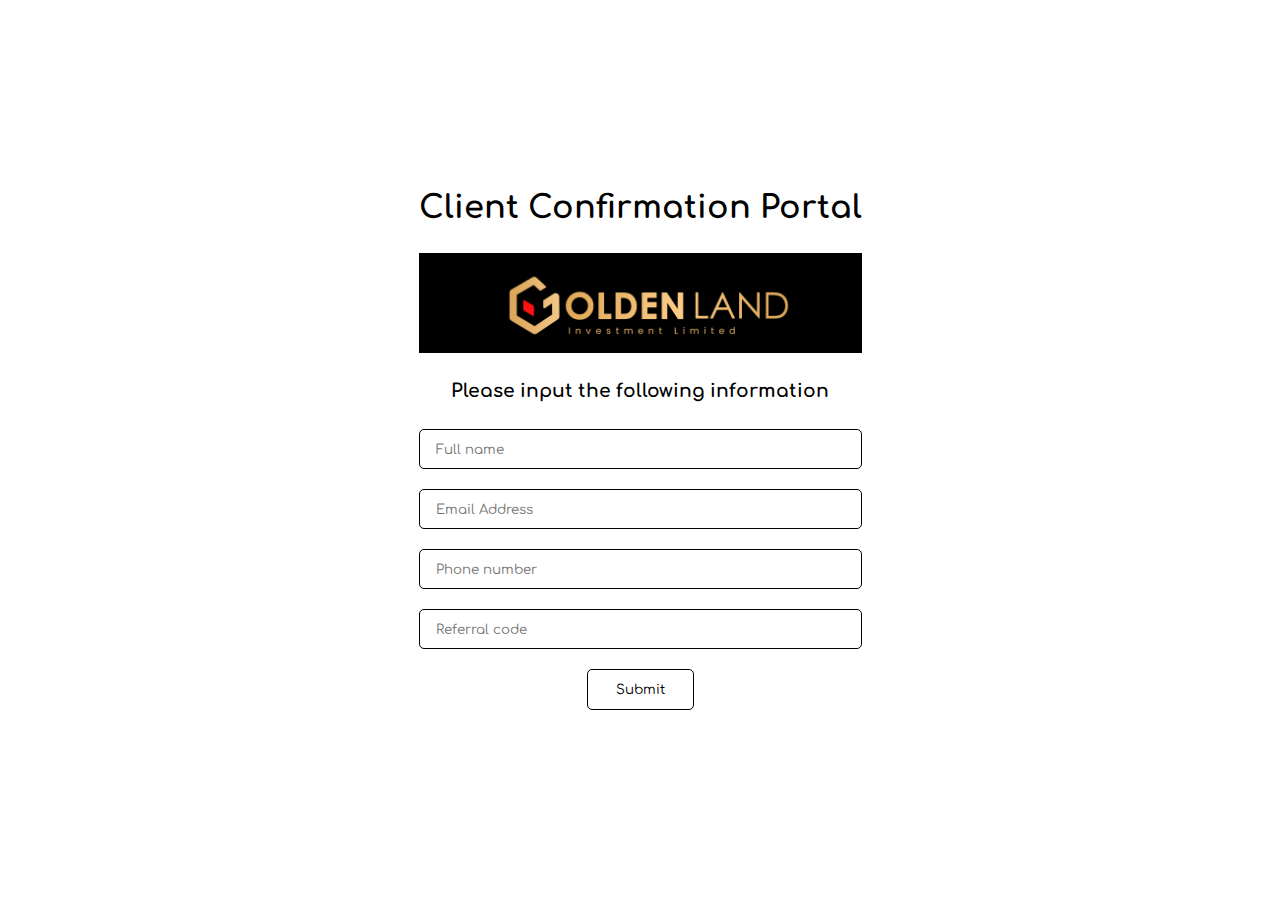
<file: html/client-register.html>
<!DOCTYPE html>
<html lang="en">
  <head>
    <meta charset="UTF-8" />
    <meta http-equiv="X-UA-Compatible" content="IE=edge" />
    <meta name="viewport" content="width=device-width, initial-scale=1.0" />
    <link rel="preconnect" href="https://fonts.googleapis.com" />
    <link rel="preconnect" href="https://fonts.gstatic.com" crossorigin />
    <link
      href="https://fonts.googleapis.com/css2?family=Comfortaa:wght@300;400;500;600&family=Montserrat:wght@100;200;300;400;500;600&display=swap"
      rel="stylesheet"
    />
    <link rel="stylesheet" href="/css/realtor-login.css" />
    <title>Realtor login page</title>
  </head>
  <body>
    <!-- ================= Login Wrapper =================  -->
    <div class="login__wrapper">
      <div class="header"><h3>Client Confirmation Portal</h3></div>
      <div class="login__body">
        <div class="logo">
          <a href="/index.html"
            ><img
              src="/assets/images/Golden Land Invst ltd Black logo.jpg"
              alt=""
          /></a>
        </div>
        <h3>Please input the following information</h3>
        <form action="">
            <input type="text" name="name" id="name" placeholder="Full name">
          <input
            type="email"
            name="email"
            id="email"
            placeholder="Email Address"
          />
          <input
          type="number"
          name="tel"
          id="tel"
          placeholder="Phone number"
          />
          <input
            type="text"
            name="referral-code"
            id="referral-code"
            placeholder="Referral code"
          />
          <button type="submit">Submit</button>
        </form>
      </div>
    </div>
  </body>
</html>
</file>
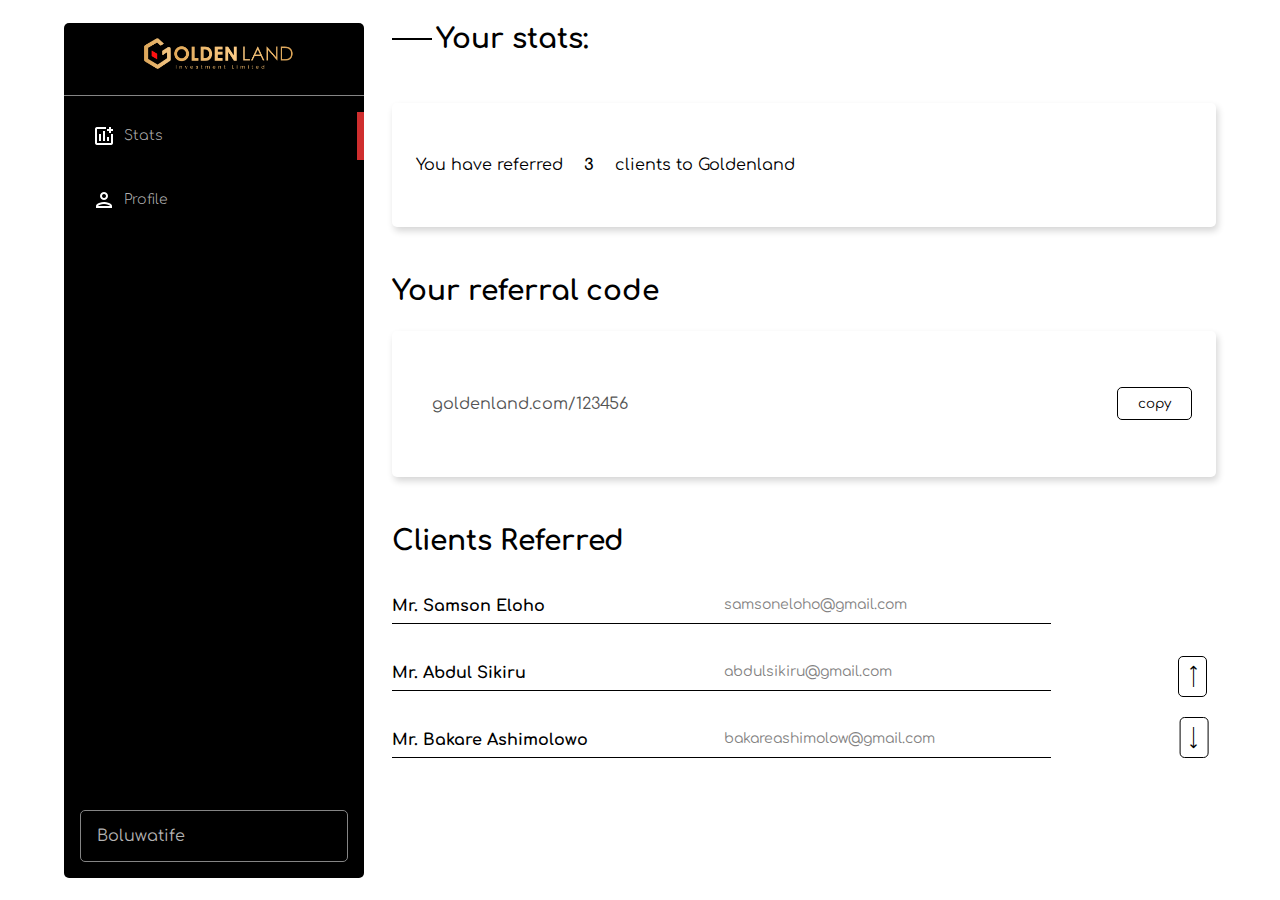
<file: html/realtor-dashboard.html>
<!DOCTYPE html>
<html lang="en">
  <head>
    <meta charset="UTF-8" />
    <meta http-equiv="X-UA-Compatible" content="IE=edge" />
    <meta name="viewport" content="width=device-width, initial-scale=1.0" />
    <title>Realtor Dashboard</title>
    <link rel="preconnect" href="https://fonts.googleapis.com" />
    <link rel="preconnect" href="https://fonts.gstatic.com" crossorigin />
    <link
      href="https://fonts.googleapis.com/css2?family=Comfortaa:wght@300;400;500;600&family=Montserrat:wght@100;200;300;400;500;600&display=swap"
      rel="stylesheet"
    />
    <link rel="stylesheet" href="/css/realtor-dashboard.css" />
    <link rel="stylesheet" href="/css/index.css" />
    <script src="/js/realtor-dashboard.js" defer></script>
  </head>
  <body>
    <div class="toast" id="copy-toast">
      <p>Your link has been copied Succesfully</p>
    </div>
    <div class="toast" id="update-profile-toast">
      <p>Your profile has been updated Succesfully</p>
    </div>
    <!-- ==================== Dashboard ======================  -->
    <div class="dashboard__wrapper">
      <div class="menu__list">
        <span></span>
        <span></span>
      </div>
      <div class="dashboard">
        <span id="times">&times;</span>
        <div class="navigations">
          <div class="logo">
            <a href="/index.html"
              ><img
                src="../assets/images/Golden Land Invst ltd Black logo.jpg"
                alt=""
            /></a>
          </div>
          <div class="stats navs active">
            <a href="#stats">
              <img
                src="/assets/images/outline_add_chart_black_24dp.png"
                alt=""
              />
              Stats</a
            >
          </div>
          <div class="profile navs">
            <a href="#profile">
              <img src="/assets/images/outline_person_black_24dp.png" alt="" />
              Profile</a
            >
          </div>
        </div>
        <div class="username">Boluwatife</div>
      </div>
      <div class="dashboard__content">
        <div class="profile__content">
          <div class="header">
            <h3><span></span> Profile Information</h3>
          </div>
          <div class="body">
            <form action="">
              <label for="text"
                ><span>Full name</span>
                <input
                  type="text"
                  name="full_name"
                  id="text"
                  value="Bakare Ayodeji"
                  disabled
              /></label>
              <label for="email"
                ><span>Email</span>
                <input
                  type="email"
                  name="email"
                  id="email"
                  disabled
                  value="slowpacerapper@gmail.com"
              /></label>
              <label for="address"
                ><span>Address</span>
                <input
                  type="text"
                  name="address"
                  id="address"
                  disabled
                  value="44B, Egbe road."
              /></label>
              <label for="state_origin"
                ><span>State of origin</span>
                <input
                  type="text"
                  name="state_origin"
                  id="state_origin"
                  disabled
                  value="Ogun state"
              /></label>
              <label for="account_merchant"
                ><span>Account merchant</span>
                <input
                  type="text"
                  disabled
                  name="account_merchant"
                  id="account_merchant"
                  value="GTBank"
              /></label>
              <label for="account_number"
                ><span>Account number</span>
                <input
                  type="number"
                  disabled
                  name="account_number"
                  id="account_number"
                  value="0216337830"
              /></label>
              <label for="date_of_birth"
                ><span>Date of birth</span>
                <input
                  type="text"
                  name="date_of_birth"
                  disabled
                  value="02/12/1992"
              /></label>
              <label for="phone"
                ><span>Phone number</span>
                <input
                  type="number"
                  name="phone"
                  disabled
                  id="phone"
                  value="08134117444"
              /></label>
              <div
                ><img
                  src="/assets/images/outline_edit_note_black_24dp.png"
                  alt=""
                  id="edit-info"
              /></div>
              <button id="update" type="submit">Update</button>
            </form>
          </div>
        </div>
        <div class="stats__content show">
          <h3><span></span> Your stats:</h3>
          <div class="referred__clients">
            <p>
              You have referred <span id="client_number">3</span> clients to
              Goldenland
            </p>
          </div>
          <div class="referral__code">
            <h3>Your referral code</h3>
            <div class="referral__info">
              <input
                type="text"
                name=""
                id="referral__code"
                disabled
                value="goldenland.com/123456"
              />
              <button type="button" id="copy">copy</button>
            </div>
          </div>
          <div class="client__details">
            <h3>Clients Referred</h3>
            <div class="client__info">
              <h4>Mr. Samson Eloho</h4>
              <span>samsoneloho@gmail.com</span>
            </div>
            <div class="client__info">
              <h4>Mr. Abdul Sikiru</h4>
              <span>abdulsikiru@gmail.com</span>
            </div>
            <div class="client__info">
              <h4>Mr. Bakare Ashimolowo</h4>
              <span>bakareashimolow@gmail.com</span>
            </div>
            <div class="client__info">
              <h4>Mr. Bakare Ashimolowo</h4>
              <span>bakareashimolow@gmail.com</span>
            </div>
            <div class="client__info">
              <h4>Mr. Bakare Ashimolowo</h4>
              <span>bakareashimolow@gmail.com</span>
            </div>
            <div class="client__info">
              <h4>Mr. Bakare Ashimolowo</h4>
              <span>bakareashimolow@gmail.com</span>
            </div>
            <div class="client__info">
              <h4>Mr. Bakare Ashimolowo</h4>
              <span>bakareashimolow@gmail.com</span>
            </div>
            <div class="client__info">
              <h4>Mr. Bakare Ashimolowo</h4>
              <span>bakareashimolow@gmail.com</span>
            </div>
            <div class="client__info">
              <h4>Mr. Bakare Ashimolowo</h4>
              <span>bakareashimolow@gmail.com</span>
            </div>
            <div class="client__info">
              <h4>Mr. Bakare Ashimolowo</h4>
              <span>bakareashimolow@gmail.com</span>
            </div>
            <div class="scroll__btns">
              <div id="up">&LongRightArrow;</div>
              <div id="down">&LongRightArrow;</div>
            </div>
          </div>
        </div>
      </div>
    </div>
  </body>
</html>
</file>
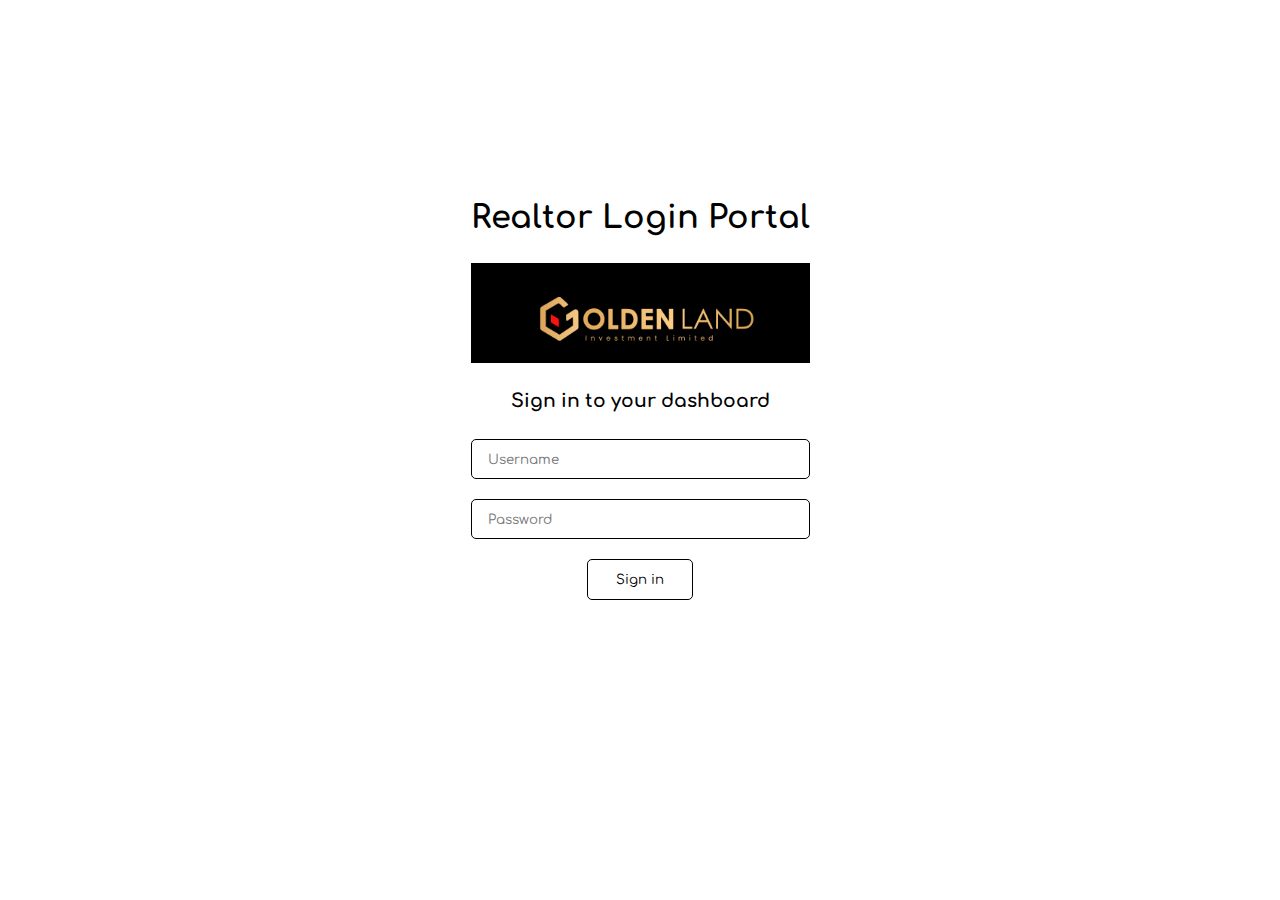
<file: html/realtor-login.html>
<!DOCTYPE html>
<html lang="en">
  <head>
    <meta charset="UTF-8" />
    <meta http-equiv="X-UA-Compatible" content="IE=edge" />
    <meta name="viewport" content="width=device-width, initial-scale=1.0" />
    <link rel="preconnect" href="https://fonts.googleapis.com" />
    <link rel="preconnect" href="https://fonts.gstatic.com" crossorigin />
    <link
      href="https://fonts.googleapis.com/css2?family=Comfortaa:wght@300;400;500;600&family=Montserrat:wght@100;200;300;400;500;600&display=swap"
      rel="stylesheet"
    />
    <link rel="stylesheet" href="/css/realtor-login.css" />
    <title>Realtor login page</title>
  </head>
  <body>
    <!-- ================= Login Wrapper =================  -->
    <div class="login__wrapper">
      <div class="header"><h3>Realtor Login Portal</h3></div>
      <div class="login__body">
        <div class="logo">
          <a href="/index.html"
            ><img
              src="/assets/images/Golden Land Invst ltd Black logo.jpg"
              alt=""
          /></a>
        </div>
        <h3>Sign in to your dashboard</h3>
        <form action="">
          <input
            type="text"
            name="username"
            id="username"
            placeholder="Username"
          />
          <input
            type="password"
            name="password"
            id="password"
            placeholder="Password"
          />
          <button id="submit" type="submit">Sign in</button>
        </form>
      </div>
    </div>

    <script>
      const btn = document.getElementById("submit");
      btn.onclick = (e) => {
        e.preventDefault();
        window.location.href = "/html/realtor-dashboard.html";
      };
    </script>
  </body>
</html>
</file>
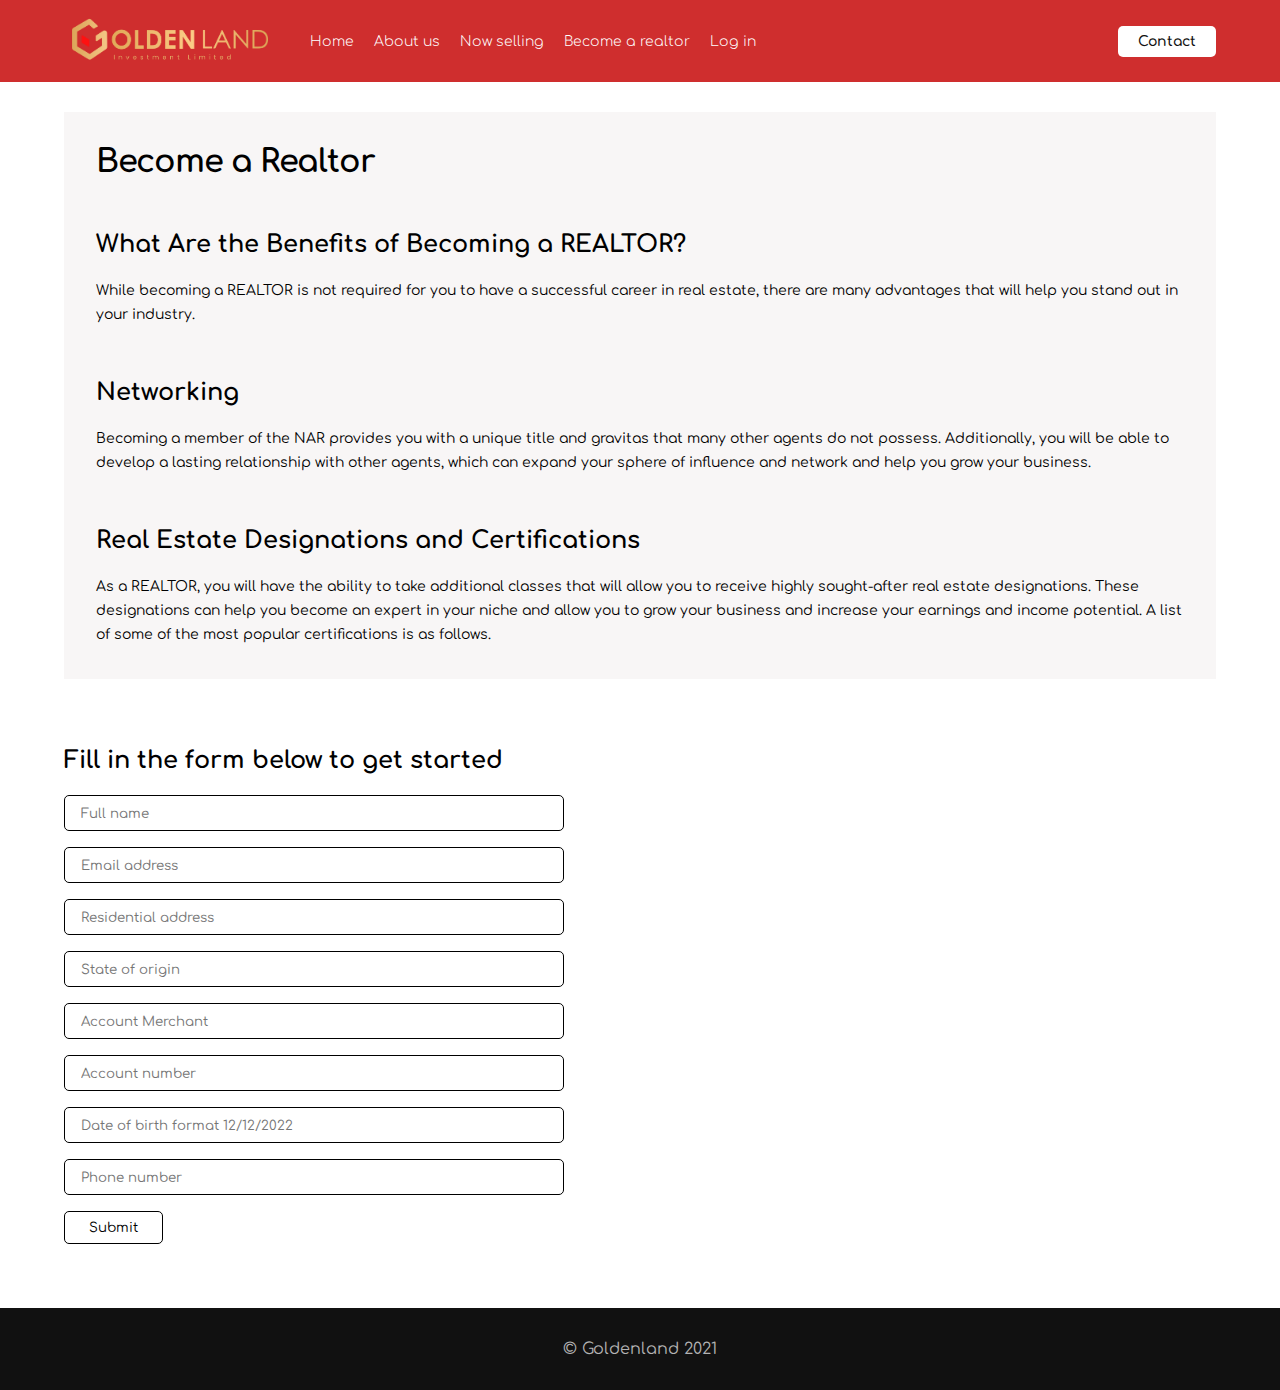
<file: html/realtor.html>
<!DOCTYPE html>
<html lang="en">
  <head>
    <meta charset="UTF-8" />
    <meta http-equiv="X-UA-Compatible" content="IE=edge" />
    <meta name="viewport" content="width=device-width, initial-scale=1.0" />
    <link rel="preconnect" href="https://fonts.googleapis.com" />
    <link rel="preconnect" href="https://fonts.gstatic.com" crossorigin />
    <link
      href="https://fonts.googleapis.com/css2?family=Comfortaa:wght@300;400;500;600&family=Montserrat:wght@100;200;300;400;500;600&display=swap"
      rel="stylesheet"
    />
    <link rel="stylesheet" href="../css/index.css" />
    <link rel="stylesheet" href="../css/realtor.css" />
    <script src="../js/dummyDataBase.js" defer></script>
    <script src="../js/generalFunctions.js" defer></script>
    <title>Become a Realtor</title>
  </head>
  <body>
    <!-- =============== loading animation ================= -->
    <div class="loading_animation">
      <img src="../assets/images/Golden Land Invst ltd Black logo.jpg" alt="" />
    </div>
    <!-- ================== The Nav Bar ===================    -->
    <div class="nav_bar">
      <div class="container">
        <div class="nav_contents flex">
          <div class="logo">
            <a href="/index.html"
              ><img src="../assets/images/Golden Land Invst Ltd.png" alt="" />
            </a>
          </div>
          <div class="nav_links flex">
            <ul class="flex">
              <li><a href="../index.html">Home</a></li>
              <li><a href="#about">About us</a></li>
              <li><a href="#now-selling">Now selling</a></li>
              <li><a href="realtor.html">Become a realtor</a></li>
              <li><a href="realtor-login.html">Log in</a></li>
            </ul>
            <a href="#contact" id="contct">Contact</a>
          </div>
          <div class="burger">
            <span></span>
            <span></span>
          </div>
        </div>
      </div>
    </div>

    <!-- ========================= Becoming a realtor ======================  -->

    <div class="becoming_a_realtor">
      <div class="realtor_head">
        <h3>Become a Realtor</h3>
        <div class="benefits">
          <h3>What Are the Benefits of Becoming a REALTOR?</h3>
          <p>
            While becoming a REALTOR is not required for you to have a
            successful career in real estate, there are many advantages that
            will help you stand out in your industry.
          </p>
        </div>

        <div class="networking">
          <h3>Networking</h3>
          <p>
            Becoming a member of the NAR provides you with a unique title and
            gravitas that many other agents do not possess. Additionally, you
            will be able to develop a lasting relationship with other agents,
            which can expand your sphere of influence and network and help you
            grow your business.
          </p>
        </div>

        <div class="certifications">
          <h3>Real Estate Designations and Certifications</h3>
          <p>
            As a REALTOR, you will have the ability to take additional classes
            that will allow you to receive highly sought-after real estate
            designations. These designations can help you become an expert in
            your niche and allow you to grow your business and increase your
            earnings and income potential. A list of some of the most popular
            certifications is as follows.
          </p>
        </div>
      </div>

      <div class="realtor_form">
        <h2>Fill in the form below to get started</h2>
        <form action="">
          <input
            type="text"
            name="full_name"
            id="text"
            placeholder="Full name"
          />
          <input
            type="email"
            name="email"
            id="email"
            placeholder="Email address"
          />
          <input
            type="text"
            name="address"
            id="address"
            placeholder="Residential address"
          />
          <input
            type="text"
            name="state_origin"
            id="state_origin"
            placeholder="State of origin"
          />
          <input
            type="text"
            name="account_merchant"
            id="account_merchant"
            placeholder="Account Merchant"
          />
          <input
            type="number"
            name="account_number"
            placeholder="Account number"
          />
          <input
            type="text"
            name="date_of_birth"
            placeholder="Date of birth format 12/12/2022"
          />
          <input
            type="number"
            name="phone"
            id="phone"
            placeholder="Phone number"
          />
          <button type="submit">Submit</button>
        </form>
      </div>
    </div>

    <!-- ================== Footer ===================  -->
    <footer>
      <p>&copy; Goldenland 2021</p>
    </footer>
  </body>
</html>
</file>
<file: css/realtor-login.css>
@import url("/css/index.css");

* {
  margin: 0;
  padding: 0;
  box-sizing: border-box;
}

body {
  display: flex;
  align-items: center;
  height: 100vh;
  justify-content: center;
  padding: 1rem;
}

.login__wrapper {
  max-width: 500px;
  min-height: 500px;
  /* border: 3px solid black; */
  overflow: hidden;
  display: flex;
  flex-flow: column;
  gap: 1.75rem;
}

.login__wrapper .header h3 {
  font-size: var(--larger-font);
  text-align: center;
}

.login__wrapper .login__body {
  display: flex;
  flex-flow: column;
  gap: 1.75rem;
}

.login__wrapper .login__body h3 {
  text-align: center;
}

.login__wrapper .login__body .logo {
  background-color: black;
  width: 100%;
  overflow: hidden;
  height: 100px;
}
.login__wrapper .login__body .logo img {
  width: 100%;
  height: 100%;
  object-fit: cover;
  margin-top: 1rem;
}

.login__wrapper .login__body form {
  display: flex;
  flex-flow: column;
  gap: 1.25rem;
}

.login__wrapper .login__body form input {
  height: 2.5rem;
  border-radius: 5px;
  outline: none;
  padding-left: 1rem;
  border: 0.5px solid black;
}

.login__wrapper .login__body form button {
  width: max-content;
  padding: 0.75rem 1.75rem;
  background-color: transparent;
  border-radius: 5px;
  border: 0.5px solid black;
  margin: 0 auto;
  transition-duration: 0.3s;
}

.login__wrapper .login__body form button:hover {
  background-color: black;
  color: white;
}
</file>
<file: css/realtor-dashboard.css>
@import url("/css/index.css");

* {
  padding: 0;
  margin: 0;
  box-sizing: border-box;
  font-family: "Comfortaa";
}

.dashboard__wrapper {
  position: relative;
  width: 90%;
  height: 100vh;
  margin: 0 auto;
  display: flex;
  gap: 1.75rem;
}

.toast {
  position: fixed;
  border-radius: 5px;
  background-color: rgb(53, 175, 59);
  display: flex;
  justify-content: center;
  align-items: center;
  padding: 2rem;
  max-width: 300px;
  z-index: 10000;
  top: 2%;
  left: -100%;
  transition: all 0.4s ease-in-out;
}

.animate__toast {
  left: 2%;
}

.toast p {
  font-size: 14px;
  color: white;
  text-align: center;
}

.menu__list {
  display: none;
  position: fixed;
  justify-content: center;
  align-items: center;
  gap: 0.25rem;
  right: 1rem;
  top: 2.5%;
  flex-direction: column;
  padding: 0 10px;
  border: 1px solid black;
  background-color: #fff;
  border-radius: 5px;
  height: 30px;
  width: 40px;
  z-index: 1;
}

.menu__list span {
  height: 1px;
  width: 100%;
  background-color: black;
}

.menu__list:hover {
  box-shadow: 2px 3px 7px rgba(0, 0, 0, 0.2);
}

.dashboard {
  position: relative;
  display: flex;
  flex-direction: column;
  justify-content: space-between;
  min-width: 300px;
  max-width: 300px;
  height: 95vh;
  margin: auto 0;
  overflow: hidden;
  background-color: black;
  border-radius: 5px;
  transition: all 0.4s ease-in-out;
  z-index: 1000;
}

.dashboard #times {
  display: none;
  color: white;
  font-size: 28px;
  font-weight: 100;
  cursor: pointer;
  position: absolute;
  left: 0.5rem;
  top: 0.5rem;
}

.dashboard.slide__in {
  left: 0.7rem;
}

.dashboard .navigations {
  display: flex;
  gap: 1rem;
  justify-content: center;
  flex-flow: column;
}

.dashboard .username {
  color: white;
  padding: 1rem;
}

.dashboard .navigations .profile a,
.dashboard .navigations .stats a {
  color: rgb(180, 179, 179);
  padding: 0.75rem;
  margin: 0 1rem;
  display: flex;
  align-items: center;
  gap: 0.5rem;
  border-radius: 5px;
  transition: 0.3s linear;
}

.dashboard .navigations .profile a:hover,
.dashboard .navigations .stats a:hover {
  background-color: var(--fancy-color-two);
}

.active {
  border-right: 7px solid var(--fancy-color-two);
}

.dashboard .navigations .profile img,
.dashboard .navigations .stats img {
  filter: invert(100%);
}

.dashboard .username {
  color: rgb(180, 179, 179);
  border: 0.5px solid rgb(133, 133, 133);
  border-radius: 5px;
  margin: 1rem;
}
.dashboard .navigations .logo {
  padding: 2rem;
  padding-top: 2.5rem;
  width: 100%;
  display: flex;
  justify-content: center;
  align-items: center;
  height: 50px;
  overflow: hidden;
  border-bottom: 0.5px solid rgb(133, 133, 133);
  margin: 0 auto;
}

.dashboard .navigations .logo img {
  width: 100%;
}

.dashboard__content {
  position: relative;
  height: 95%;
  width: 100%;
  margin: auto 0;
}

.dashboard__content .profile__content,
.dashboard__content .stats__content {
  position: absolute;
  left: 50%;
  padding-bottom: 2rem;
  transform: translateX(-50%);
  width: 100%;
}

.dashboard__content .profile__content {
  display: flex;
  flex-direction: column;
  gap: 3rem;
  display: none;
}

.dashboard__content .profile__content .header {
  display: flex;
  align-items: center;
  max-width: 20rem;
  gap: 1.75rem;
}

.dashboard__content .profile__content .header img {
  cursor: pointer;
}

.dashboard__content .profile__content h3,
.dashboard__content .stats__content h3 {
  font-size: var(--large-font);
  display: flex;
  align-items: center;
  gap: 0.25rem;
}

.dashboard__content .profile__content h3 span,
.dashboard__content .stats__content h3 span {
  height: 2px;
  width: 2.5rem;
  background-color: black;
}

.dashboard__content .profile__content form {
  display: grid;
  gap: 1.25rem;
}

.dashboard__content .profile__content form label {
  display: flex;
  align-items: center;
  flex-wrap: wrap;
  gap: 2rem;
  border-bottom: 0.5px solid rgb(196, 196, 196);
}

.dashboard__content .profile__content form label span {
  min-width: 150px;
  font-weight: 700;
}

.dashboard__content .profile__content form input {
  height: 2.5rem;
  min-width: 250px;
  color: rgb(173, 173, 173);
  flex: 2;
  outline: none;
  font-size: 1rem;
  border: none;
  background-color: transparent;
}

.blur-effect {
  pointer-events: none;
  filter: blur(10px);
}

.edit {
  border: 0.5px solid black !important;
  border-radius: 5px !important;
  color: black !important;
  padding-left: 1rem !important;
}

.dashboard__content .profile__content form button {
  width: max-content;
  padding: 0.5rem 1.25rem;
  background-color: transparent;
  border: 0.5px solid black;
  border-radius: 5px;
  justify-self: flex-end;
  transition-duration: 0.3s;
  cursor: pointer;
}

.dashboard__content .profile__content #edit-info {
  width: 35px;
  cursor: pointer;
}

.dashboard__content .profile__content form button:hover {
  background-color: black;
  color: white;
}

.dashboard__content .stats__content {
  display: none;
  flex-direction: column;
  gap: 3rem;
}

.show {
  display: flex !important;
}

.dashboard__content .stats__content .referred__clients {
  /* border: 1px solid black; */
  padding: 3rem 1.5rem;
  border-radius: 5px;
  box-shadow: 2px 4px 7px rgba(0, 0, 0, 0.165);
}

.dashboard__content .stats__content .referred__clients span {
  margin: 1rem;
  font-weight: 700;
  border-radius: 5px;
}

.dashboard__content .stats__content .referred__clients p {
  line-height: 28px;
}

.dashboard__content .stats__content .referral__code {
  display: flex;
  flex-wrap: wrap;
  flex-flow: column;
  gap: 1.5rem;
}

.dashboard__content .stats__content .referral__info {
  padding: 3rem 1.5rem;
  display: flex;
  justify-content: space-between;
  border-radius: 5px;
  align-items: center;
  box-shadow: 2px 4px 7px rgba(0, 0, 0, 0.165);
  /* border: 1px solid black; */
  gap: 1.75rem;
  flex-wrap: wrap;
}

.dashboard__content .stats__content .referral__info input {
  border: none;
  padding: 1rem;
  background-color: transparent;
  font-size: 1rem;
  width: 300px;
}

.dashboard__content .stats__content .referral__info #copy {
  background-color: transparent;
  padding: 0.5rem 1.25rem;
  color: black;
  border: 1px solid black;
  cursor: pointer;
  border-radius: 5px;
}
.dashboard__content .stats__content .referral__info #referral__code {
  display: flex;
  flex-wrap: wrap;
}

.dashboard__content .stats__content .referral__info #copy:hover {
  box-shadow: 5px 6px 7px rgba(0, 0, 0, 0.2);
}
.dashboard__content .stats__content .client__details {
  position: relative;
  display: flex;
  flex-flow: column;
  gap: 2.5rem;
  max-height: 250px;
  max-width: 100%;
  overflow: hidden;
  scroll-snap-type: inline mandatory;
}

.dashboard__content .stats__content .client__details > * {
  max-width: 80%;
}

.scroll__btns {
  position: fixed;
  right: 1rem;
  z-index: 1000;
  display: flex;
  flex-flow: column;
  align-items: center;
  width: 1rem;
  bottom: 7%;
  /* transform: translateY(-50%); */
  gap: 2rem;
}

.scroll__btns div {
  cursor: pointer;
  border: 0.5px solid black;
  border-radius: 5px;
  padding: 0.25rem 0.5rem;
}

.scroll__btns div:hover {
  box-shadow: 2px 2px 9px rgba(0, 0, 0, 0.2);
}

.scroll__btns #up {
  transform: rotate(-90deg);
}
.scroll__btns #down {
  transform: rotate(90deg) translateY(-0.1rem);
}

.dashboard__content .stats__content .client__details h4 {
  font-size: 16px;
}
.dashboard__content .stats__content .client__details .client__info {
  display: grid;
  grid-template-columns: repeat(auto-fit, minmax(200px, 1fr));
  gap: 0.25rem;
  border-bottom: 0.5px solid black;
  padding-bottom: 0.5rem;
  scroll-snap-align: start;
}
.dashboard__content .stats__content .client__details .client__info span {
  font-size: 14px;
  color: rgb(131, 130, 130);
}

/* =================== Media Queries ==================  */
@media (max-width: 768px) {
  .dashboard {
    position: fixed;
    left: -300%;
    top: 50%;
    transform: translateY(-50%);
  }

  .dashboard #times {
    display: block;
  }

  .menu__list {
    display: flex;
  }

  @media (max-width: 455px) {
    h3 {
      font-size: 22px !important;
    }
  }

  @media (max-width: 360px) {
    h3 {
      font-size: 18px !important;
    }
  }
}
</file>
<file: css/index.css>
@import url("/css/pageListing.css");

:root {
  --small-font: 14px;
  --normal-font: 16px;
  --medium-font: 20px;
  --large-font: 28px;
  --larger-font: 32px;
  --largest-font: 48px;
  --small-weight: 300;
  --normal-weight: 400;
  --medium-weight: 500;
  --thick-weight: 600;
  --primary-color-transparent: rgba(17, 17, 17, 0.85);
  --primary-color: rgb(17, 17, 17);
  --white: #ffffff;
  --secondary-color: #646464;
  --fancy-color: #fcb900;
  --fancy-color-two: #cf2e2e;
}

/* ============== Resuable Classes ===============  */
.grid {
  display: grid;
  gap: 1.25rem;
}

.flex {
  display: flex;
  flex-wrap: wrap;
  gap: 1.25rem;
}

.container {
  width: 90%;
  margin: 0 auto;
}

a {
  font-size: var(--small-font);
  color: var(--white);
  font-weight: var(--small-weight);
}

/* ============ General Stylings ==============  */

.animate_up {
  transform: translateY(10%);
  opacity: 0;
  transition-duration: 0.6s;
}

body {
  width: 100vw;
  position: relative;
  /* overflow: hidden; */
}

* {
  font-family: "Comfortaa";
  padding: 0;
  margin: 0;
  box-sizing: border-box;
  text-decoration: none;
  scroll-behavior: smooth;
  scroll-padding-top: 4rem;
}

/* ================ Peculiar styles ============== */

/* ================= Loading Animation ==============  */
.loading_animation {
  position: fixed;
  z-index: 1000000;
  width: 100vw;
  background-color: black;
  height: 100vh;
  display: grid;
  place-content: center;
  transition-delay: 1.3s;
  transition-duration: 0.6s;
  pointer-events: none;
}

.loading_animation img {
  transition-timing-function: cubic-bezier(0.32, -0.16, 0.39, 1.65);
  transition-duration: 0.6s;
  transform: translateX(-100%);
  width: 100%;
  height: 100%;
}

/* ================= The nav bar styles =============== */
.nav_bar {
  background-color: black;
  position: fixed;
  display: flex;
  align-items: center;
  z-index: 1000;
  width: 100%;
}

.nav_bar::before {
  position: absolute;
  content: "";
  left: 0;
  right: 0%;
  bottom: 100%;
  top: 0;
  background-color: #cf2e2e;
  transition-duration: 0.3s;
}

.nav_bar:hover::before {
  bottom: 0;
}

.nav_bar .nav_contents {
  justify-content: space-between;
  align-items: center;
  color: var(--white);
  width: 100%;
  padding: 0.95rem 0;
}

.nav_bar .nav_contents .logo {
  flex: 0.5;
  z-index: 1000;
}

.nav_bar .nav_contents .logo a {
  color: var(--fancy-color);
  font-weight: var(--thick-weight);
  font-size: var(--normal-font);
}

.nav_bar .nav_contents .logo a img {
  width: 13rem;
  height: 3rem;
  object-fit: cover;
}

.nav_bar .nav_contents .nav_links {
  flex: 2;
  align-items: center;
  justify-content: space-between;
}

.nav_bar .nav_contents .nav_links ul {
  list-style: none;
}

.nav_bar .nav_contents .nav_links ul li a {
  position: relative;
  font-weight: var(--small-weight);
  transition-duration: 0.4s;
}

.nav_bar .nav_contents .nav_links ul li a::before {
  content: "";
  position: absolute;
  opacity: 0;
  height: 6.5px;
  width: 6.5px;
  border-radius: 50%;
  bottom: -1rem;
  left: 50%;
  transform: translateX(-50%);
  background-color: var(--fancy-color);
  transition-duration: 0.4s;
}

.nav_bar .nav_contents .nav_links ul li a:hover {
  color: var(--fancy-color);
}

.nav_bar .nav_contents .nav_links ul li a:hover::before {
  opacity: 1;
}

.nav_bar .nav_contents .nav_links #contct {
  padding: 0.5rem 1.25rem;
  background-color: var(--white);
  color: var(--primary-color);
  font-weight: 600;
  border-radius: 5px;
  z-index: 1000;
  transition-duration: 0.3s;
}

.nav_bar .nav_contents .nav_links #contct:hover {
  color: var(--fancy-color);
  background-color: transparent;
  border: 1px solid var(--fancy-color);
}

/* =================== Burger ====================  */

.burger {
  display: none;
  gap: 0.25rem;
  justify-items: flex-end;
  z-index: 1500;
  cursor: pointer;
}

.open {
  transform: translateX(4px) rotate(45deg);
  background-color: #fcb900 !important ;
}

.burger span {
  height: 8px;
  border-bottom-left-radius: 50%;
  border-bottom-right-radius: 50%;
  width: 1.75rem;
  background-color: var(--white);
  transition: all 0.4s ease-in-out;
}

.burger span:first-child {
  border-bottom-left-radius: 0%;
  border-bottom-right-radius: 0%;
  border-top-left-radius: 50%;
  border-top-right-radius: 50%;
}

/* =============== The Hero Section ============= */
.hero_section {
  position: relative;
  width: 100%;
  height: 70vh;
  overflow: hidden;
}

.hero_section .hero_images {
  padding-top: 5rem;
  width: 100%;
  height: 80vh;
  display: grid;
  grid-auto-flow: column;
  overflow: hidden;
  scroll-snap-type: inline mandatory;
}

.hero_section .hero_images img {
  width: 100vw;
  height: 80vh;
  object-fit: cover;
  scroll-snap-align: start;
  filter: grayscale(70%);
}

.hero_text {
  background-color: var(--primary-color);
  color: #8a8989;
  width: 100%;
  padding: 3.5rem 0;
  transition-duration: 1s;
  transform: translateX(-50%);
  opacity: 0;
}

.hero_text .hero_text_content {
  display: grid;
  gap: 1.25rem;
}

.hero_text h3 {
  letter-spacing: -2px;
  font-size: var(--largest-font);
  line-height: 3.6rem;
}

.hero_text p {
  margin-top: -1rem;
  font-weight: var(--thick-weight);
  line-height: 24px;
}

.hero_text a {
  position: relative;
  padding: 0.5rem 1rem;
  border-radius: 5px;
  width: max-content;
  background-color: var(--white);
  color: var(--primary-color);
  font-weight: var(--thick-weight);
  overflow: hidden;
}

.hero_text a::before {
  content: "";
  position: absolute;
  top: 0;
  bottom: 0;
  left: 0%;
  right: 100%;
  background-color: #cf2e2e;
  transition-duration: 0.4s;
}

.hero_text a::after {
  position: absolute;
  content: "Get Started";
  display: flex;
  justify-content: center;
  color: var(--white);
  left: 50%;
  top: 50%;
  width: 100%;
  opacity: 0;
  transform: translate(-50%, -50%);
  transition-duration: 0.4s;
}

.hero_text a:hover::after {
  opacity: 1;
}

.hero_text a:hover::before {
  right: 0;
}

/* =================== Search Panel ================ 

.search_panel {
  position: relative;
  padding: 2rem 0;
  width: 100%;
  background-color: var(--white);
  box-shadow: 0px 0px 3px 2px rgba(0, 0, 0, 0.1);
}

.search_panel .search_content {
  margin: 0 auto;
}

.search_panel .search_content h3 {
  display: flex;
  align-items: center;
  gap: 0.25rem;
}

.search_panel .search_content h3 span {
  height: 2px;
  width: 2.25rem;
  background-color: var(--secondary-color);
}

.search_panel .search_content form {
  width: 100%;
}
.search_panel .search_content form input {
  height: 2.25rem;
  flex: 1;
  padding: 0.5rem;
  border-radius: 5px;
  outline: none;
  border: 1px solid black;
}

.search_panel .search_content form button {
  position: relative;
  background-color: var(--primary-color);
  color: var(--white);
  border: none;
  padding: 0.5rem 1.25rem;
  border-radius: 5px;
  overflow: hidden;
}

.search_panel .search_content button::before {
  content: "";
  position: absolute;
  top: 0;
  bottom: 0;
  left: 0%;
  right: 100%;
  background-color: #cf2e2e;
  transition-duration: 0.4s;
}

.search_panel .search_content button::after {
  position: absolute;
  content: "Search Now";
  display: flex;
  justify-content: center;
  left: 50%;
  top: 50%;
  width: 100%;
  opacity: 0;
  transform: translate(-50%, -50%);
  transition-duration: 0.4s;
}

.search_panel .search_content button:hover::after {
  opacity: 1;
}

.search_panel .search_content button:hover::before {
  right: 0;
} */

/* ===================== New properties for you ====================  */
.properties_for_you {
  width: 100%;
  padding: 4rem 0;
}

.properties_content {
  display: grid;
  gap: 1.5rem;
}

.properties_content h3 {
  display: flex;
  align-items: center;
  gap: 0.25rem;
}

.properties_content h3 span {
  height: 2px;
  width: 2.25rem;
  background-color: var(--secondary-color);
}

.properties_grid {
  width: 100%;
  display: flex;
  gap: 1.5rem;
  flex-wrap: wrap;
  justify-content: center;
}

.property_image {
  position: relative;
  overflow: hidden;
  width: 300px;
  min-width: 250px;
  display: grid;
  gap: 0.5rem;
  box-shadow: 1px 2px 2px rgba(0, 0, 0, 0.1);
  padding-bottom: 1rem;
}

.property_image img {
  border-radius: 5px;
  width: 100%;
  height: 100%;
  object-fit: cover;
}

.property_image .property_info {
  display: grid;
  padding-left: 1rem;
  gap: 0.25rem;
  color: #8a8989;
  font-size: var(--small-font);
}

/* ==================== Our popular residence ===============  */
.popular_residence {
  padding: 1rem 0;
  padding-bottom: 2rem;
  /* border: 1px solid black; */
}

.popular_residence h3 {
  display: flex;
  gap: 0.25rem;
  align-items: center;
  position: relative;
}

.popular_residence h3 span {
  height: 2px;
  width: 2.25rem;
  background-color: #646464;
}

.popular_residence .residences {
  display: grid;
  width: 100%;
  grid-auto-flow: column;
  gap: 2rem;
  overflow: auto;
  scroll-snap-type: inline mandatory;
  z-index: 500;
}
.popular_residence .residences::-webkit-scrollbar {
  display: none;
}

.popular_residence .residences .residence {
  font-size: var(--small-font);
  color: var(--secondary-color);
  background-color: var(--white);
  display: grid;
  gap: 0.75rem;
  box-shadow: 1px 2px 2px rgba(0, 0, 0, 0.1);
  min-width: 400px;
  overflow: hidden;
  scroll-snap-align: start;
  border-radius: 5px;
}

.popular_residence .residences .residence .residence_image {
  width: 100%;
}
.popular_residence .residences .residence .residence_image img {
  width: 100%;
}

.popular_residence .residences .residence .location {
  display: flex;
  padding: 0 1rem;
  align-items: center;
  gap: 0.75rem;
}

.popular_residence .residences .residence .location img {
  height: 20px;
  width: 20px;
}

.popular_residence .residences .residence .residence_details {
  display: flex;
  align-items: center;
  justify-content: flex-start;
}
.popular_residence .residences .residence .residence_details div {
  display: flex;
  flex: 1;
  align-items: center;
  gap: 0.75rem;
}

.popular_residence .residences .residence .residence_details .number_of_beds {
  display: flex;
  align-items: center;
  padding: 0 1rem;
}

.popular_residence .residences .residence .residence_details img {
  height: 20px;
  width: 20px;
}

.popular_residence .residences .residence .residence_price_booking {
  display: flex;
  padding: 0 1rem;
  padding-bottom: 1rem;
  gap: 1.5rem;
  align-items: center;
}
.popular_residence .residences .residence .residence_price_booking span {
  font-family: poppins;
  font-size: var(--medium-font);
  color: var(--primary-color);
  font-weight: var(--thick-weight);
}

.popular_residence .residences .residence .residence_price_booking a {
  position: relative;
  padding: 0.5rem 1rem;
  background-color: var(--primary-color);
  font-weight: var(--medium-weight);
  overflow: hidden;
  border-radius: 5px;
}

.popular_residence .residences .residence .residence_price_booking a::before {
  content: "";
  position: absolute;
  background-color: #cf2e2e;
  left: 50%;
  right: 50%;
  top: 0;
  bottom: 0;
  transition-duration: 0.4s;
}

.popular_residence
  .residences
  .residence
  .residence_price_booking
  a:hover::before {
  left: 0%;
  right: 0%;
}

.popular_residence .residences .residence .residence_price_booking a::after {
  position: absolute;
  content: "Book now";
  top: 50%;
  transform: translateY(-50%);
  left: 0;
  width: 100%;
  display: flex;
  justify-content: center;
  align-items: center;
}

.black {
  position: absolute;
  height: 30vh;
  transform: translateY(-99%);
  left: 0;
  right: 0;
  z-index: -1;
  background-color: var(--primary-color);
}

/* =================== Values ===================  */
.values {
  padding: 8rem 0;
  width: 100%;
  background-color: var(--primary-color);
  color: var(--white);
}

.values h3 {
  color: #8a8989;
  font-size: var(--large-font);
  display: flex;
  gap: 0.25rem;
  align-items: center;
  position: relative;
}

.values h3 span {
  height: 2px;
  width: 2.25rem;
  background-color: #646464;
}

.values .values_content .value_grid {
  display: grid;
  gap: 2rem;
  width: 100%;
  grid-auto-flow: column;
  overflow: auto;
  scroll-snap-type: inline mandatory;
  border-bottom: 1px solid #8a8989;
  padding-bottom: 2rem;
}

.values .values_content .value_grid::-webkit-scrollbar {
  display: none;
}

.value_box {
  width: 400px;
  display: flex;
  gap: 1.75rem;
  scroll-snap-align: start;
}

.value_box .name_position {
  text-align: center;
  display: grid;
  font-size: var(--small-font);
  color: #b3b3b3;
  height: max-content;
}

.value_box .value_details {
  position: relative;
}

.value_box .value_details sup {
  position: absolute;
  font-size: 4rem;
  color: #646464;
  top: -0.6rem;
  left: -0.4rem;
}

.value_box .value_details p {
  padding-left: 1rem;
  line-height: 22px;
  color: #8a8989;
  font-size: var(--small-font);
}

.value_badges {
  color: #8a8989;
  font-size: var(--small-font);
  display: flex;
  gap: 1.25rem;
  flex-wrap: wrap;
  justify-content: space-between;
}

.value_badges .badge {
  display: flex;
  gap: 0.25rem;
  align-items: center;
}

.value_badges img {
  height: 2.25rem;
  width: 2.25rem;
  filter: invert(40%);
}

/* =============== Advert ===============  */
.advert {
  padding: 4rem 0;
  padding-bottom: 0rem;
  width: 100%;
}

.advert .advert_content {
  display: flex;
  justify-content: space-between;
  padding-bottom: 4rem;
  gap: 2.25rem;
}

.advert .advert_content .advert_left {
  display: flex;
  gap: 1.5rem;
  max-width: 500px;
  /* border: 3px solid black; */
}

.advert .advert_content .advert_left img {
  width: 100%;
  object-fit: cover;
  filter: grayscale(80%);
  border-radius: 5px;
}

.advert .advert_content .advert_right {
  display: flex;
  flex-flow: column;
  min-width: 250px;
  gap: 1.5rem;
}

.advert .advert_content .advert_right .advert_right_title {
  display: flex;
  align-items: center;
  gap: 0.25rem;
}

.advert .advert_content .advert_right .advert_right_title span {
  width: 2.25rem;
  height: 2px;
  background-color: #646464;
}

.advert .advert_content .advert_right h4 {
  font-weight: var(--thick-weight);
  font-size: var(--largest-font);
  max-width: 400px;
}

.advert .advert_content .advert_right p {
  font-size: var(--small-font);
  line-height: 24px;
  max-width: 400px;
}

.advert .advert_content .advert_right ul {
  display: flex;
  gap: 1rem;
  flex-wrap: wrap;
}

.advert .advert_content .advert_right ul li {
  /* max-width: 50%; */
  position: relative;
  list-style-type: none;
  line-height: 24px;
  font-size: var(--small-font);
  padding-left: 1.5rem;
}

.advert .advert_content .advert_right ul li::before {
  content: "";
  position: absolute;
  height: 8px;
  width: 8px;
  left: 0;
  top: 7px;
  /* transform: translateY(-50%); */
  border-radius: 50%;
  background-color: #cf2e2e;
}

.advert .advert_content .advert_right a {
  position: relative;
  overflow: hidden;
  color: var(--white);
  width: max-content;
  font-size: var(--small-font);
  font-weight: var(--thick-font);
  padding: 0.5rem 1rem;
  background-color: var(--primary-color);
  border-radius: 5px;
}

.advert .advert_content .advert_right a::before {
  content: "";
  position: absolute;
  background-color: #cf2e2e;
  left: 100%;
  right: 0%;
  top: 0;
  bottom: 0;
  transition-duration: 0.4s;
}

.advert .advert_content .advert_right a:hover::before {
  left: 0%;
}
.advert .advert_content .advert_right a::after {
  position: absolute;
  content: "Get started";
  top: 50%;
  transform: translateY(-50%);
  left: 0;
  width: 100%;
  display: flex;
  justify-content: center;
  align-items: center;
}

/* =================== Now Selling =================  */
.now_selling {
  width: 100%;
}

.now_selling .now_selling_content {
  display: flex;
  gap: 1.5rem;
  border: 1px solid var(--primary-color);
  border-left: none;
  border-right: none;
  flex-wrap: wrap;
  padding: 1rem 0;
}

.now_selling h3 {
  padding-left: 5%;
  margin-bottom: 2.25rem;
  font-size: var(--larger-font);
  display: flex;
  align-items: center;
  gap: 0.25rem;
}
.now_selling h3 span {
  height: 2px;
  width: 2.25rem;
  background-color: #646464;
}

.now_selling_details {
  display: grid;
  gap: 2.25rem;
  flex: 1;
  align-content: center;
}

.now_selling_details .now_selling_content_header {
  display: grid;
  gap: 0.25rem;
}

.now_selling_details .now_selling_content_header h4 {
  text-transform: uppercase;
  font-size: var(--medium-font);
  font-weight: var(--thick-weight);
}

.now_selling_details .now_selling_location_info {
  display: flex;
  gap: 1.25rem;
  color: var(--secondary-color);
}

.now_selling_details img {
  filter: invert(50%);
}
.now_selling_details .now_selling_location_info img {
  height: 15px;
  width: 15px;
}

.now_selling_details .price_size {
  display: flex;
  gap: 1.25rem;
}

.now_selling_details .price_size img {
  height: 25px;
  width: 25px;
}

.now_selling_details .now_price,
.now_selling_details .now_size {
  display: flex;
  align-items: center;
  gap: 0.25rem;
}

.now_selling_details .now_selling_info {
  max-width: 500px;
}

.now_selling_details .now_selling_info p {
  line-height: 24px;
  font-size: var(--small-font);
}

.now_selling_details a {
  position: relative;
  width: max-content;
  padding: 0.5rem 1rem;
  border-radius: 5px;
  background-color: var(--primary-color);
  overflow: hidden;
}

.now_selling_details a::before {
  content: "";
  position: absolute;
  background-color: #cf2e2e;
  left: 0%;
  right: 0%;
  top: 0;
  bottom: 100%;
  transition-duration: 0.4s;
}

.now_selling_details a:hover::before {
  bottom: 0%;
}
.now_selling_details a::after {
  position: absolute;
  content: "Learn more";
  top: 50%;
  transform: translateY(-50%);
  left: 0;
  width: 100%;
  display: flex;
  justify-content: center;
  align-items: center;
}

.now_selling_content .now_selling_image {
  flex: 1;
}

.now_selling_content .now_selling_image img {
  width: 100%;
  min-width: 200px;
  object-fit: cover;
  filter: grayscale(50%);
}

/* =================== About us ================  */
.about_us {
  margin-top: 2rem;
  display: grid;
  background-color: var(--primary-color);
  gap: 1.25rem;
  padding: 8rem 0;
}

.about_content {
  display: grid;
  gap: 1.25rem;
  border: 1px solid #8a8989;
  border-left: none;
  border-right: none;
  border-bottom: none;
  padding: 1rem 0;
}

.about_us h3 {
  color: #9e9d9d;
  display: flex;
  gap: 0.25rem;
  padding-left: 5%;
  align-items: center;
  font-size: var(--larger-font);
}

.about_us h3 span {
  height: 2px;
  width: 2.25rem;
  background-color: #9e9d9d;
}

.about_us h4 {
  font-size: var(--medium-font);
  color: #9e9d9d;
  line-height: 32px;
}

.about_us p {
  font-size: var(--small-font);
  line-height: 32px;
  color: #9e9d9d;
  text-align: justify;
}

/* ================== Contact Details ===============  */

.contact_details {
  padding: 4rem 0;
  min-height: 70vh;
  display: flex;
  flex-flow: column;
  gap: 1.25rem;
}

.contact_details h3 {
  color: var(--primary-color);
  display: flex;
  gap: 0.25rem;
  align-items: center;
  font-size: var(--larger-font);
}

.contact_details h3 span {
  height: 2px;
  width: 2.25rem;
  background-color: var(--primary-color);
}

.contact_details .contact_head {
  display: grid;
  min-width: 300px;
  background-color: var(--primary-color);
  border-top-left-radius: 5px;
  border-bottom-left-radius: 5px;
  gap: 5rem;
  padding: 2rem 1rem;
  place-content: center;
  flex: 1;
}

.contact_details .contact_head h2 {
  font-size: var(--large-font);
  font-weight: normal;
  font-family: montserrat;
  text-transform: uppercase;
  max-width: 300px;
  text-align: left;
  line-height: 42px;
}

.contact_info {
  display: flex;
  flex-flow: column;
  gap: 1.5rem;
}

.contact_info .contact_info_social_media {
  display: flex;
  justify-content: flex-start;
  gap: 2rem;
  margin-top: 5rem;
}

.contact_info_details {
  display: grid;
  gap: 1rem;
  margin-bottom: 1.5rem;
}

.contact_details span {
  width: 100%;
  display: grid;
  gap: 1rem;
}

.contact_details b {
  font-weight: var(--thick-weight);
  font-size: var(--normal-font);
  padding-right: 0.75rem;
}

.contact_content_container {
  display: flex;
  flex-wrap: wrap;
  height: 100%;
}

.contact_details .contact_head > * {
  display: grid;
  gap: 0.25rem;
  font-size: var(--small-font);
  color: #a09e9e;
}

.contact_details .contact_head img {
  filter: invert(70%);
  height: 25px;
  width: 25px;
}

.contact_details .contact_form {
  min-width: 300px;
  flex: 1;
  background-color: transparent;
}
.contact_details .contact_form form {
  padding: 3rem;
  height: 100%;
  display: grid;
  gap: 1rem;
  border: 0.5px solid #5e5c5c;
  border-top-right-radius: 5px;
  border-bottom-right-radius: 5px;
}

.contact_details .contact_form form input {
  color: #8a8989;
  height: 2.5rem;
  border: none;
  border-bottom: 0.5px solid #5e5c5c;
  outline: none;
  background-color: transparent;
  padding: 0.5rem;
}

.contact_details .contact_form form input::placeholder,
.contact_details .contact_form form textarea::placeholder {
  color: #5e5c5c;
}

.contact_details .contact_form form textarea {
  background-color: transparent;
  border: 0.5px solid #5e5c5c;
  border-radius: 5px;
  padding: 0.5rem;
  color: #5e5c5c;
  outline: none;
  resize: none;
  min-height: 150px;
}

.contact_details .contact_form form button {
  width: max-content;
  padding: 0.5rem 1.25rem;
  background-color: transparent;
  border: 0.5px solid #5e5c5c;
  color: #5e5c5c;
  border-radius: 5px;
  transition: all 0.3s ease-in-out;
}

.contact_details .contact_form form button:hover {
  background-color: var(--fancy-color-two);
  color: white;
  border: none;
}

/* ================== footer =================  */
footer {
  width: 100%;
  background-color: var(--primary-color);
  display: grid;
  place-content: center;
  padding: 2rem 0;
}

footer p {
  color: #b3b3b3;
}

/* ================= Media Queries ===============  */
:root {
  --small-font: 14px;
}

@media (max-width: 1024px) {
  .advert .advert_content {
    display: grid;
    place-content: center;
  }

  .advert .advert_content .advert_left {
    flex: 1 !important;
    width: 100%;
  }
  .advert .advert_content .advert_right h4 {
    font-size: 28px;
  }
}

@media (max-width: 768px) {
  /* the nav bar queries */
  .nav_bar .nav_contents .nav_links {
    padding: 3rem;
    padding-top: 8rem;
    left: 0;
    right: 0;
    top: 0;
    height: 100vh;
    background-color: #cf2e2e;
    position: absolute;
    transform: translateX(-250%);
    display: grid;
    align-content: flex-start;
    transition: all 0.5s ease-in-out;
  }

  .nav_bar .nav_contents .nav_links.slide_in_from_left {
    transform: translateX(0);
  }

  .nav_bar .nav_contents .nav_links ul {
    display: grid;
    gap: 2rem;
    margin-bottom: 1rem;
  }

  /* the hero queries */
  /* .hero_section .hero_images {
    max-height: 90vh;
  } */
  .hero_text {
    top: 8rem !important;
  }
  .hero_text h3 {
    font-size: var(--larger-font);
    line-height: 2rem;
    letter-spacing: 0px;
  }

  .hero_text p {
    font-size: var(--small-font);
  }

  /* The burger query */

  .burger {
    display: grid;
  }
}

@media (max-width: 425px) {
  
  .search_panel {
    transform: translateY(-50%);
  }
  .search_panel h3 {
    text-align: center;
  }
  .search_panel form {
    display: grid;
    place-content: center;
  }

  .hero_text {
    top: 3rem !important;
    place-content: center;
  }

  .hero_text h3 {
    text-align: center;
    font-size: var(--medium-font);
    line-height: 2rem;
    letter-spacing: 0px;
  }

  .hero_text p {
    text-align: center;
    font-size: var(--small-font);
  }

  .hero_text a {
    margin: 0 auto;
    padding: 0.5rem 1rem;
  }

  .popular_residence {
    margin-top: 3rem;
  }
  .popular_residence .residences .residence {
    min-width: 300px;
  }

  .value_box {
    max-width: 310px;
  }
}

@media (max-width: 375px) {
  .hero_text {
    top: -4rem !important;
  }

  .search_panel {
    transform: translateY(50%);
  }

  .popular_residence {
    margin-top: 6rem;
  }
}
</file>
<file: css/realtor.css>
@import url("../css/index.css");
* {
  padding: 0;
  margin: 0;
  box-sizing: border-box;
}

.becoming_a_realtor {
  display: grid;
  padding-top: 7rem;
  width: 90%;
  margin: 0 auto;
  min-height: 100vh;
}

.becoming_a_realtor .realtor_head > h3 {
  font-size: var(--larger-font);
  letter-spacing: -1px;
}

.realtor_head {
  display: flex;
  flex-flow: column;
  gap: 3rem;
  background-color: #f8f6f6;
  padding: 2rem;
}

.benefits,
.networking,
.certifications {
  display: flex;
  flex-flow: column;
  gap: 1rem;
}

.benefits p,
.networking p,
.certifications p {
  font-size: var(--small-font);
  line-height: 24px;
}

.benefits h3,
.networking h3,
.certifications h3 {
  font-size: 24px;
  line-height: 36px;
}

.realtor_form {
  display: grid;
  gap: 1rem;
  padding: 4rem 0;
  max-width: 500px;
}

.realtor_form h2 {
  line-height: 36px;
}

.realtor_form form {
  display: grid;
  width: 100%;
  gap: 1rem;
}

.realtor_form form input {
  height: 2.25rem;
  padding-left: 1rem;
  border: 0.5px solid black;
  outline: none;
  border-radius: 5px;
}

.realtor_form form button {
  width: max-content;
  padding: 0.5rem 1.5rem;
  background-color: transparent;
  border: 0.5px solid black;
  transition: all 0.2s ease-in-out;
  border-radius: 5px;
}

.realtor_form form button:hover {
  background-color: var(--fancy-color-two);
  color: white;
  border: none;
}
</file>
